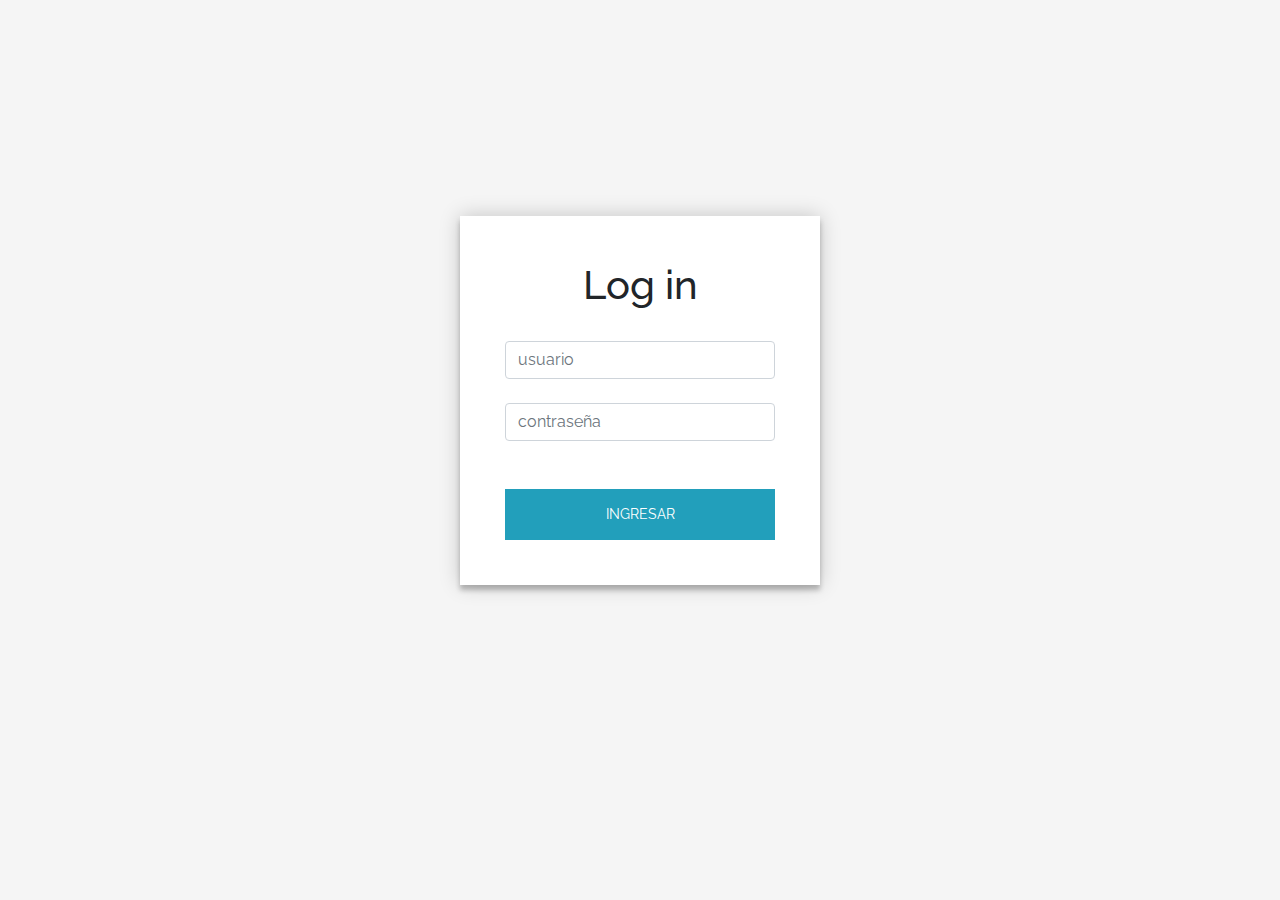
<file: index.html>
<!DOCTYPE html>
<!-- saved from url=(0049)https://getbootstrap.com/docs/4.3/examples/album/ -->
<html lang="en">
  <head>
    <meta http-equiv="Content-Type" content="text/html; charset=UTF-8" />
    <meta
      name="viewport"
      content="width=device-width, initial-scale=1, shrink-to-fit=no"
    />
    <meta name="description" content="" />
    <title>eMercado - Todo lo que busques está aquí</title>

    <link
      rel="canonical"
      href="https://getbootstrap.com/docs/4.3/examples/album/"
    />
    <link
      href="https://fonts.googleapis.com/css?family=Raleway:300,300i,400,400i,700,700i,900,900i"
      rel="stylesheet"
    />
    <!-- Bootstrap core CSS -->
    <link href="css/bootstrap.min.css" rel="stylesheet" />
    <link href="css/styles.css" rel="stylesheet" />
    <link rel="stylesheet" href="css/login.css">
    <style>
      html,
      body {
        height: 100%;
      }

      body {
        display: -ms-flexbox;
        display: flex;
        -ms-flex-align: center;
        align-items: center;
        padding-top: 40px;
        padding-bottom: 40px;
        background-color: #f5f5f5;
      }

      .signin {
        width: 100%;
        max-width: 330px;
        padding: 15px;
        margin: auto;
      }
    </style>
  </head>

  <body class="text-center">
    <div class="container form-group">
      <h1>Log in</h1>
      <br />
      <input
        class="form-control"
        type="text"
        id="user"
        placeholder="usuario"
      /><br />
      <input
        class="form-control"
        type="password"
        id="password"
        placeholder="contraseña"
      /><br />
      <span id="msj"></span><br>
      <button class="loginbutton" id="ingresar" onclick="verificar()">ingresar </button>
    </div>

    <script src="js/init.js"></script>
    <script src="js/login.js"></script>
  </body>
</html>
</file>
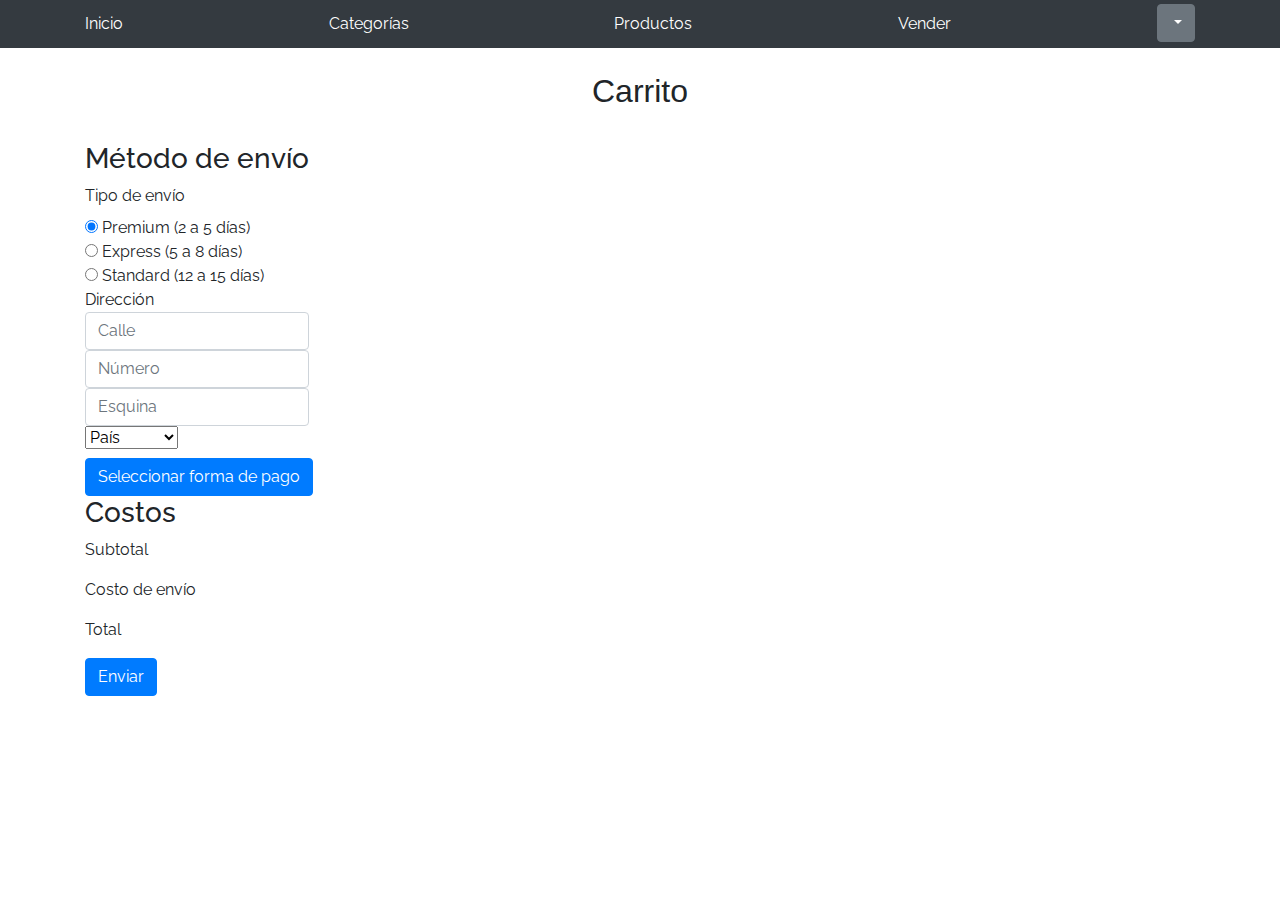
<file: cart.html>
<!DOCTYPE html>
<!-- saved from url=(0049)https://getbootstrap.com/docs/4.3/examples/album/ -->
<html lang="en">

<head>
  <meta http-equiv="Content-Type" content="text/html; charset=UTF-8">

  <meta name="viewport" content="width=device-width, initial-scale=1, shrink-to-fit=no">
  <meta name="description" content="">
  <title>eMercado - Todo lo que busques está aquí</title>

  <link rel="canonical" href="https://getbootstrap.com/docs/4.3/examples/album/">
  <link href="https://fonts.googleapis.com/css?family=Raleway:300,300i,400,400i,700,700i,900,900i" rel="stylesheet">

  <style>
    .bd-placeholder-img {
      font-size: 1.125rem;
      text-anchor: middle;
      -webkit-user-select: none;
      -moz-user-select: none;
      -ms-user-select: none;
      user-select: none;
    }

    @media (min-width: 768px) {
      .bd-placeholder-img-lg {
        font-size: 3.5rem;
      }
    }
  </style>
  <link href="css/bootstrap.min.css" rel="stylesheet">
  <link href="css/styles.css" rel="stylesheet">
  <link href="css/dropzone.css" rel="stylesheet">
   <link rel="stylesheet" href="css/cart.css"> 
</head>

<body>
  <nav class="site-header sticky-top py-1 bg-dark">
    <div class="container d-flex flex-column flex-md-row justify-content-between">
      <a class="py-2 d-none d-md-inline-block" href="inicio.html">Inicio</a>
      <a class="py-2 d-none d-md-inline-block" href="categories.html">Categorías</a>
      <a class="py-2 d-none d-md-inline-block" href="products.html">Productos</a>
      <a class="py-2 d-none d-md-inline-block" href="sell.html">Vender</a>
      <div class="dropdown">
        <a class="btn btn-secondary dropdown-toggle" href="#" role="button" id="hola" data-toggle="dropdown" aria-haspopup="true" aria-expanded="false">
    
        </a>
      
        <div class="dropdown-menu" aria-labelledby="dropdownMenuLink">
          <a class="dropdown-item" href="cart.html">Mi Carrito</a>
          <a class="dropdown-item" href="my-profile.html">Mi Perfil </a>
          <div class="dropdown-divider"></div>
          <a class="dropdown-item" href="index.html"  onclick="desconectar()">Cerrar sesión</a>
        </div>
      </div>
    </div>
  </nav>

    <main role="main" class="pb-5">
      <div class="text-center p-4">
          <h2>Carrito</h2>
        </div>
        <div class="container">
          <div class="row">
              <div class="list-group" id="carrito">
              </div>
          </div>
      </div>
      

      <div class="container">
        <h3>Método de envío</h3>
        <form action="">
          <label for="tipo-de-envio">Tipo de envío</label><br>
          <input type="radio" name="envio" value="0.15" onchange="subtotal();" checked> Premium (2 a 5 días) <br>
          <input type="radio" name="envio" value="0.07" onchange="subtotal();"> Express (5 a 8 días) <br>
          <input type="radio" name="envio" value="0.05" onchange="subtotal();"> Standard (12 a 15 días) <br>
        </form>

        <form action="" class="needs-validation">
          <label for="direccion">Dirección
            <input type="text" class="form-control" id="calle" placeholder="Calle">
            <input type="text" class="form-control" id="nump" placeholder="Número">
            <input type="text" class="form-control" id="esq" placeholder="Esquina">
            <select class="form-select" aria-label="Default select example">
              <option selected>País</option>
              <option value="1">Uruguay</option>
              <option value="2">Argentina</option>
              <option value="3">Brasil</option>
            </select>
          </label>
         <br>
          
        </form>
      </div>

      <!--modal forma de pago-->
      <div class="container">
        <button type="button" class="btn btn-primary" data-toggle="modal" data-target="#exampleModal">
          Seleccionar forma de pago
        </button>
      </div>
     
      <div class="modal fade" id="exampleModal" tabindex="-1" role="dialog" aria-labelledby="exampleModalLabel" aria-hidden="true">
        <div class="modal-dialog" role="document">
          <div class="modal-content">
            <div class="modal-header">
              <h5 class="modal-title" id="exampleModalLabel">Seleccionar forma de pago </h5>
              <button type="button" class="close" data-dismiss="modal" aria-label="Close">
                <span aria-hidden="true">&times;</span>
              </button>
            </div>
            <div class="modal-body" >
              <form class="needs-validation" novalidate>
                <input type="radio" name="tipo-envio" id="tar"> Tarjeta de crédito <br> <br>
                <input type="number" name="tipo-envio" id="num-tarjeta" placeholder="Número de la tarjeta"> <input type="number" name="tipo-envio" id="cvv-tarjeta" placeholder="CVV"> <br><br>
                <input type="number" name= "tipo-envio" id= "venc-tarjeta" placeholder="Vencimiento"> <br>
                <input type="radio" name="tipo-envio" id="transf"> Trasferencia bancaria <br>
                <input type="number" name="tipo-envio" id="num-cuenta" placeholder="Nro de cuenta"> <br>
              </form>
            </div>
            <div class="modal-footer">
              <button type="button" class="btn btn-secondary" data-dismiss="modal">Cerrar</button>
              <button type="button" class="btn btn-primary" onclick="validar()">Guardar</button>
            </div>
          </div>
        </div>
      </div>
            <!--fin modal forma de pago-->
        
            <div class="container">
              <h3>Costos</h3>
              <p>Subtotal <span id="ver-subtotal"></span></p> 
              <p>Costo de envío <span id="ver-costo-envio"></span></p> 
              <p>Total <span id="ver-total"></span></p> 
              <button class="btn btn-primary" onclick="validardir();"> Enviar</button>
            </div>
  </main>
  
  <div id="spinner-wrapper">
    <div class="lds-ring">
      <div></div>
      <div></div>
      <div></div>
      <div></div>
    </div>
  </div>
  <script src="js/jquery-3.4.1.min.js"></script>
  <script src="js/bootstrap.bundle.min.js"></script>
  <script src="js/dropzone.js"></script>
  <script src="js/init.js"></script>
  <script src="js/cart.js"></script>
  <script src="js/login.js"></script>
  <script>
    let usuario = JSON.parse(localStorage.getItem("usuario"));
    document.getElementById("hola").innerHTML = "Hola, " + usuario.nombre + "!";
  </script>
</body>

</html>
</file>
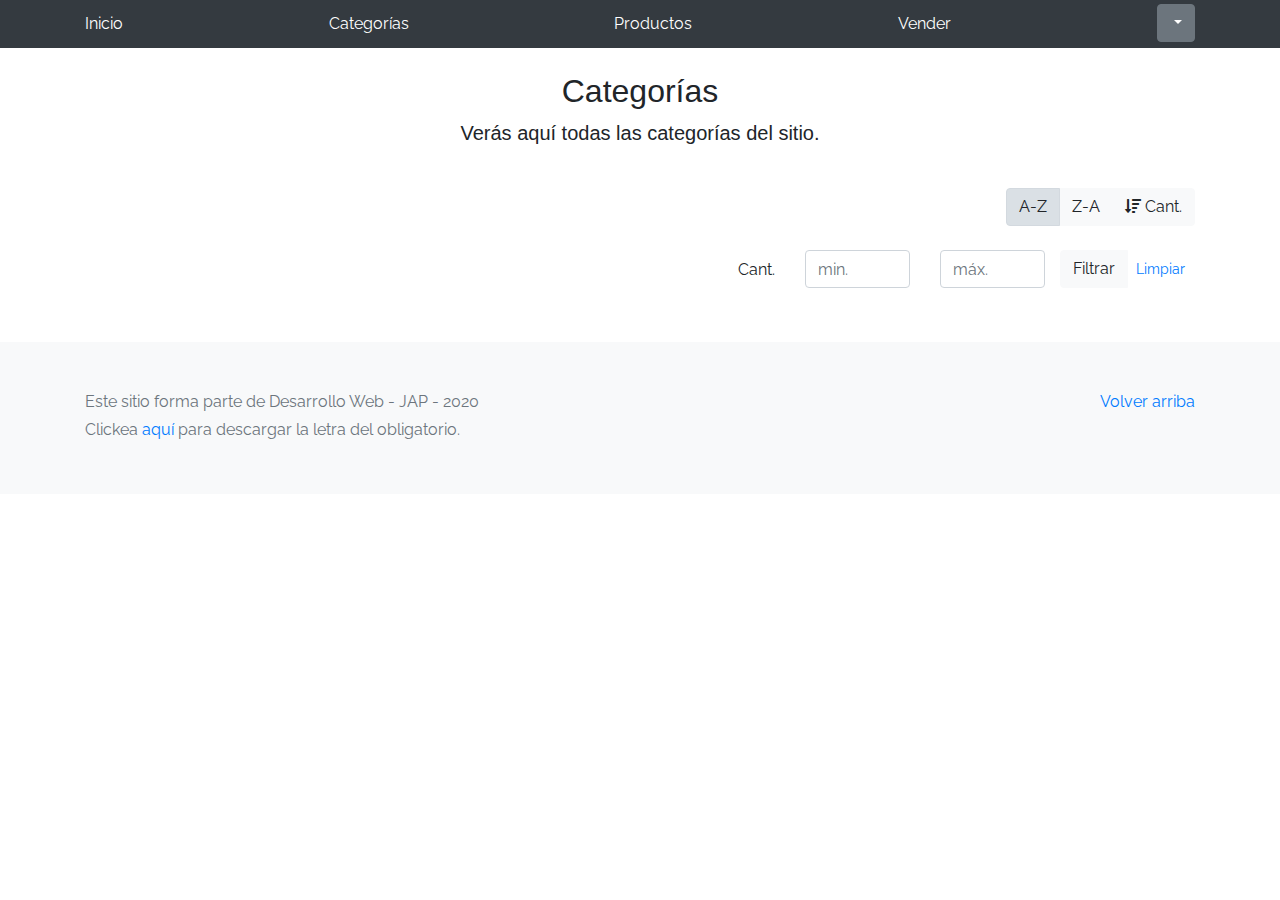
<file: categories.html>
<!DOCTYPE html>
<!-- saved from url=(0049)https://getbootstrap.com/docs/4.3/examples/album/ -->
<html lang="en">
  <head>
    <meta http-equiv="Content-Type" content="text/html; charset=UTF-8">
    <meta name="viewport" content="width=device-width, initial-scale=1, shrink-to-fit=no">
    <meta name="description" content="">
    <title>eMercado - Todo lo que busques está aquí</title>

    <link rel="canonical" href="https://getbootstrap.com/docs/4.3/examples/album/">
    <link href="https://fonts.googleapis.com/css?family=Raleway:300,300i,400,400i,700,700i,900,900i" rel="stylesheet">
    <link href="css/font-awesome.min.css" rel="stylesheet">

    <link href="css/bootstrap.min.css" rel="stylesheet">
    <link href="css/styles.css" rel="stylesheet">
  </head>
  <body>
    <nav class="site-header sticky-top py-1 bg-dark">
      <div class="container d-flex flex-column flex-md-row justify-content-between">
        <a class="py-2 d-none d-md-inline-block" href="inicio.html">Inicio</a>
        <a class="py-2 d-none d-md-inline-block" href="categories.html">Categorías</a>
        <a class="py-2 d-none d-md-inline-block" href="products.html">Productos</a>
        <a class="py-2 d-none d-md-inline-block" href="sell.html">Vender</a>
        <div class="dropdown">
          <a class="btn btn-secondary dropdown-toggle" href="#" role="button" id="hola" data-toggle="dropdown" aria-haspopup="true" aria-expanded="false">
      
          </a>
        
          <div class="dropdown-menu" aria-labelledby="dropdownMenuLink">
            <a class="dropdown-item" href="cart.html">Mi Carrito</a>
            <a class="dropdown-item" href="my-profile.html">Mi Perfil </a>
            <div class="dropdown-divider"></div>
            <a class="dropdown-item" href="index.html"  onclick="desconectar()">Cerrar sesión</a>
          </div>
        </div>
      </div>
    </nav>
    <main role="main" class="pb-5">
        <div class="text-center p-4">
            <h2>Categorías</h2>
            <p class="lead">Verás aquí todas las categorías del sitio.</p>
        </div>
        <div class="container">
            <div class="row">
                <div class="col text-right">
                    <div class="btn-group btn-group-toggle mb-4" data-toggle="buttons">
                        <label class="btn btn-light active" id="sortAsc" >
                            <input type="radio" name="options" autocomplete="off" checked>A-Z
                        </label>
                        <label class="btn btn-light" id="sortDesc" >
                            <input type="radio" name="options" autocomplete="off">Z-A
                        </label>
                        <label class="btn btn-light" id="sortByCount" >
                            <input type="radio" name="options" autocomplete="off"><i class="fas fa-sort-amount-down mr-1"></i>Cant.
                        </label>
                    </div>
                </div>
            </div>
            <div class="row justify-content-end">
              <div class="col-md-6"></div>
                <div class="col-md-6 col-sm-12 mb-1 container">
                  <div class="row container p-0 m-0">
                    <div class="col">
                      <p class="font-weight-normal text-right my-2">Cant.</p>
                    </div>
                    <div class="col">
                      <input class="form-control" type="number" placeholder="min." id="rangeFilterCountMin">
                    </div>
                    <div class="col">
                      <input class="form-control" type="number" placeholder="máx." id="rangeFilterCountMax">
                    </div>
                    <div class="col-3 p-0">
                      <div class="btn-group" role="group">
                        <button class="btn btn-light btn-block" id="rangeFilterCount">Filtrar</button>
                        <button class="btn btn-link btn-sm" id="clearRangeFilter">Limpiar</button>
                      </div>
                    </div>
                  </div>
                </div>
            </div>
            <div class="row">
                <div class="list-group" id="cat-list-container">
                </div>
            </div>
        </div>
    </main>
    <footer class="text-muted bg-light">
      <div class="container">
        <p class="float-right">
          <a href="#">Volver arriba</a>
        </p>
        <p>Este sitio forma parte de Desarrollo Web - JAP - 2020</p>
        <p>Clickea <a target="_blank" href="Letra.pdf">aquí</a> para descargar la letra del obligatorio.</p>
      </div>
    </footer>
    <div id="spinner-wrapper"><div class="lds-ring"><div></div><div></div><div></div><div></div></div></div>
    <script src="js/jquery-3.4.1.min.js"></script>
    <script src="js/bootstrap.bundle.min.js"></script>
    <script src="js/init.js"></script>
    <script src="js/categories.js"></script>
    <script src="js/login.js"></script>
    <script>
      let usuario = JSON.parse(localStorage.getItem("usuario"));
      document.getElementById("hola").innerHTML = "Hola, " + usuario.nombre + "!";
    </script>
  </body>
</html>
</file>
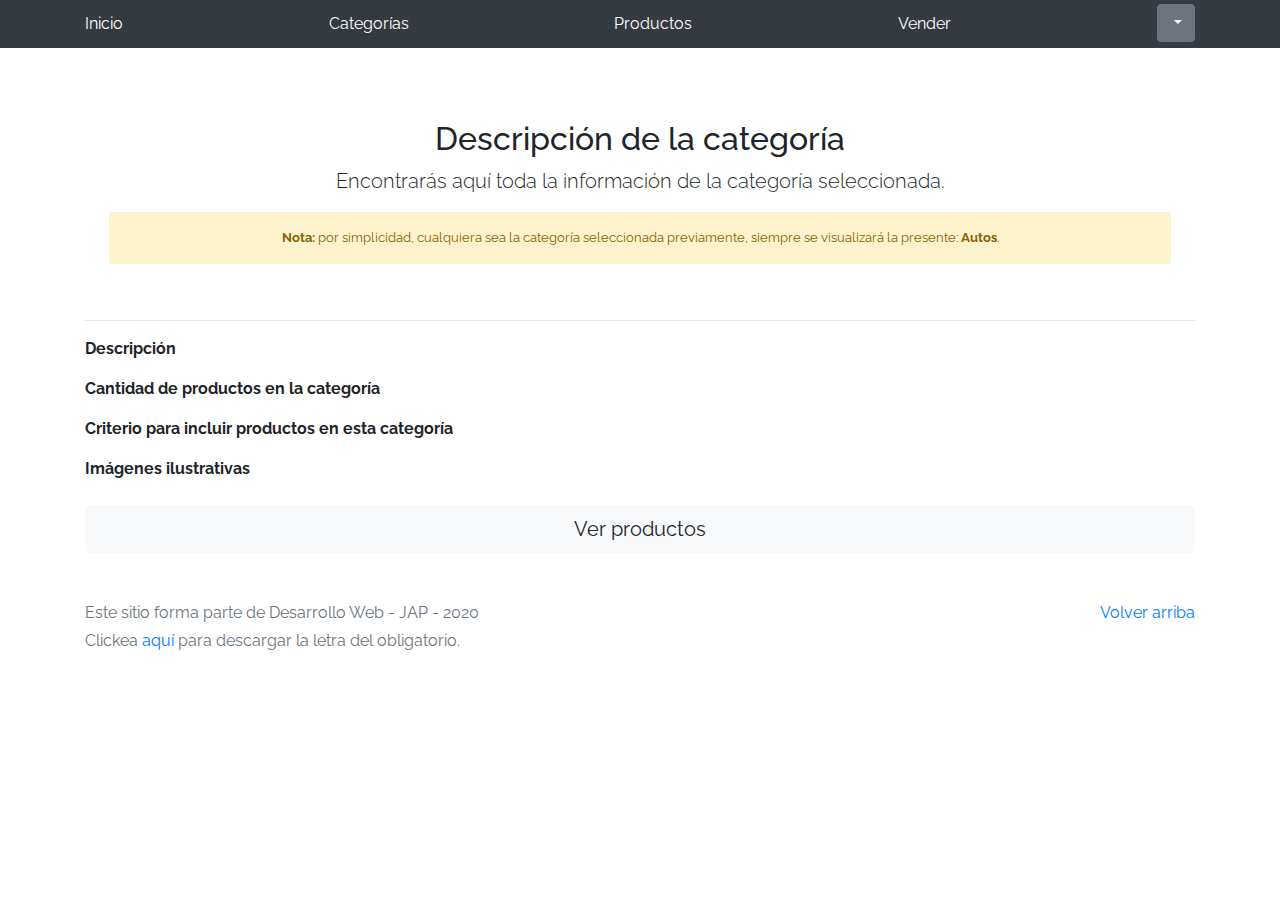
<file: category-info.html>
<!DOCTYPE html>
<!-- saved from url=(0049)https://getbootstrap.com/docs/4.3/examples/album/ -->
<html lang="en">

<head>
  <meta http-equiv="Content-Type" content="text/html; charset=UTF-8">
  <meta name="viewport" content="width=device-width, initial-scale=1, shrink-to-fit=no">
  <meta name="description" content="">
  <title>eMercado - Todo lo que busques está aquí</title>

  <link rel="canonical" href="https://getbootstrap.com/docs/4.3/examples/album/">
  <link href="https://fonts.googleapis.com/css?family=Raleway:300,300i,400,400i,700,700i,900,900i" rel="stylesheet">
  <!-- Bootstrap core CSS -->
  <link href="css/bootstrap.min.css" rel="stylesheet">
  <link href="css/styles.css" rel="stylesheet">
</head>

<body>
  <nav class="site-header sticky-top py-1 bg-dark">
    <div class="container d-flex flex-column flex-md-row justify-content-between">
      <a class="py-2 d-none d-md-inline-block" href="inicio.html">Inicio</a>
      <a class="py-2 d-none d-md-inline-block" href="categories.html">Categorías</a>
      <a class="py-2 d-none d-md-inline-block" href="products.html">Productos</a>
      <a class="py-2 d-none d-md-inline-block" href="sell.html">Vender</a>
      <div class="dropdown">
        <a class="btn btn-secondary dropdown-toggle" href="#" role="button" id="hola" data-toggle="dropdown" aria-haspopup="true" aria-expanded="false">
    
        </a>
      
        <div class="dropdown-menu" aria-labelledby="dropdownMenuLink">
          <a class="dropdown-item" href="cart.html">Mi Carrito</a>
          <a class="dropdown-item" href="my-profile.html">Mi Perfil </a>
          <div class="dropdown-divider"></div>
          <a class="dropdown-item" href="index.html"  onclick="desconectar()">Cerrar sesión</a>
        </div>
      </div>
    </div>
  </nav>
  <main role="main">
    <div class="container mt-5">
      <div class="text-center p-4">
        <h2>Descripción de la categoría</h2>
        <p class="lead">Encontrarás aquí toda la información de la categoría seleccionada.</p>
        <p class="small alert-warning py-3"><strong>Nota: </strong>por simplicidad, cualquiera sea la categoría
          seleccionada previamente, siempre se visualizará la presente: <strong>Autos</strong>.</p>
      </div>
      <h3 id="categoryName"></h3>
      <hr class="my-3">
      <dl>
        <dt>Descripción</dt>
        <dd>
          <p id="categoryDescription"></p>
        </dd>

        <dt>Cantidad de productos en la categoría</dt>
        <dd>
          <p id="productCount"></p>
        </dd>

        <dt>Criterio para incluir productos en esta categoría</dt>
        <dd>
          <p id="productCriteria"></p>
        </dd>

        <dt>Imágenes ilustrativas</dt>
        <dd>
          <div class="row text-center text-lg-left pt-2" id="productImagesGallery">
          </div>
        </dd>
      </dl>
      <a type="button" class="btn btn-light btn-lg btn-block" href="products.html">Ver productos</a>
    </div>
  </main>
  <footer class="text-muted">
    <div class="container">
      <p class="float-right">
        <a href="#">Volver arriba</a>
      </p>
      <p>Este sitio forma parte de Desarrollo Web - JAP - 2020</p>
      <p>Clickea <a target="_blank" href="Letra.pdf">aquí</a> para descargar la letra del obligatorio.</p>
    </div>
  </footer>
  <div id="spinner-wrapper">
    <div class="lds-ring">
      <div></div>
      <div></div>
      <div></div>
      <div></div>
    </div>
  </div>
  <script src="js/jquery-3.4.1.min.js"></script>
  <script src="js/bootstrap.bundle.min.js"></script>
  <script src="js/init.js"></script>
  <script src="js/category-info.js"></script>
  <script src="js/login.js"></script>
  <script>
    let usuario = JSON.parse(localStorage.getItem("usuario"));
    document.getElementById("hola").innerHTML = "Hola, " + usuario.nombre + "!";
  </script>
</body>

</html>
</file>
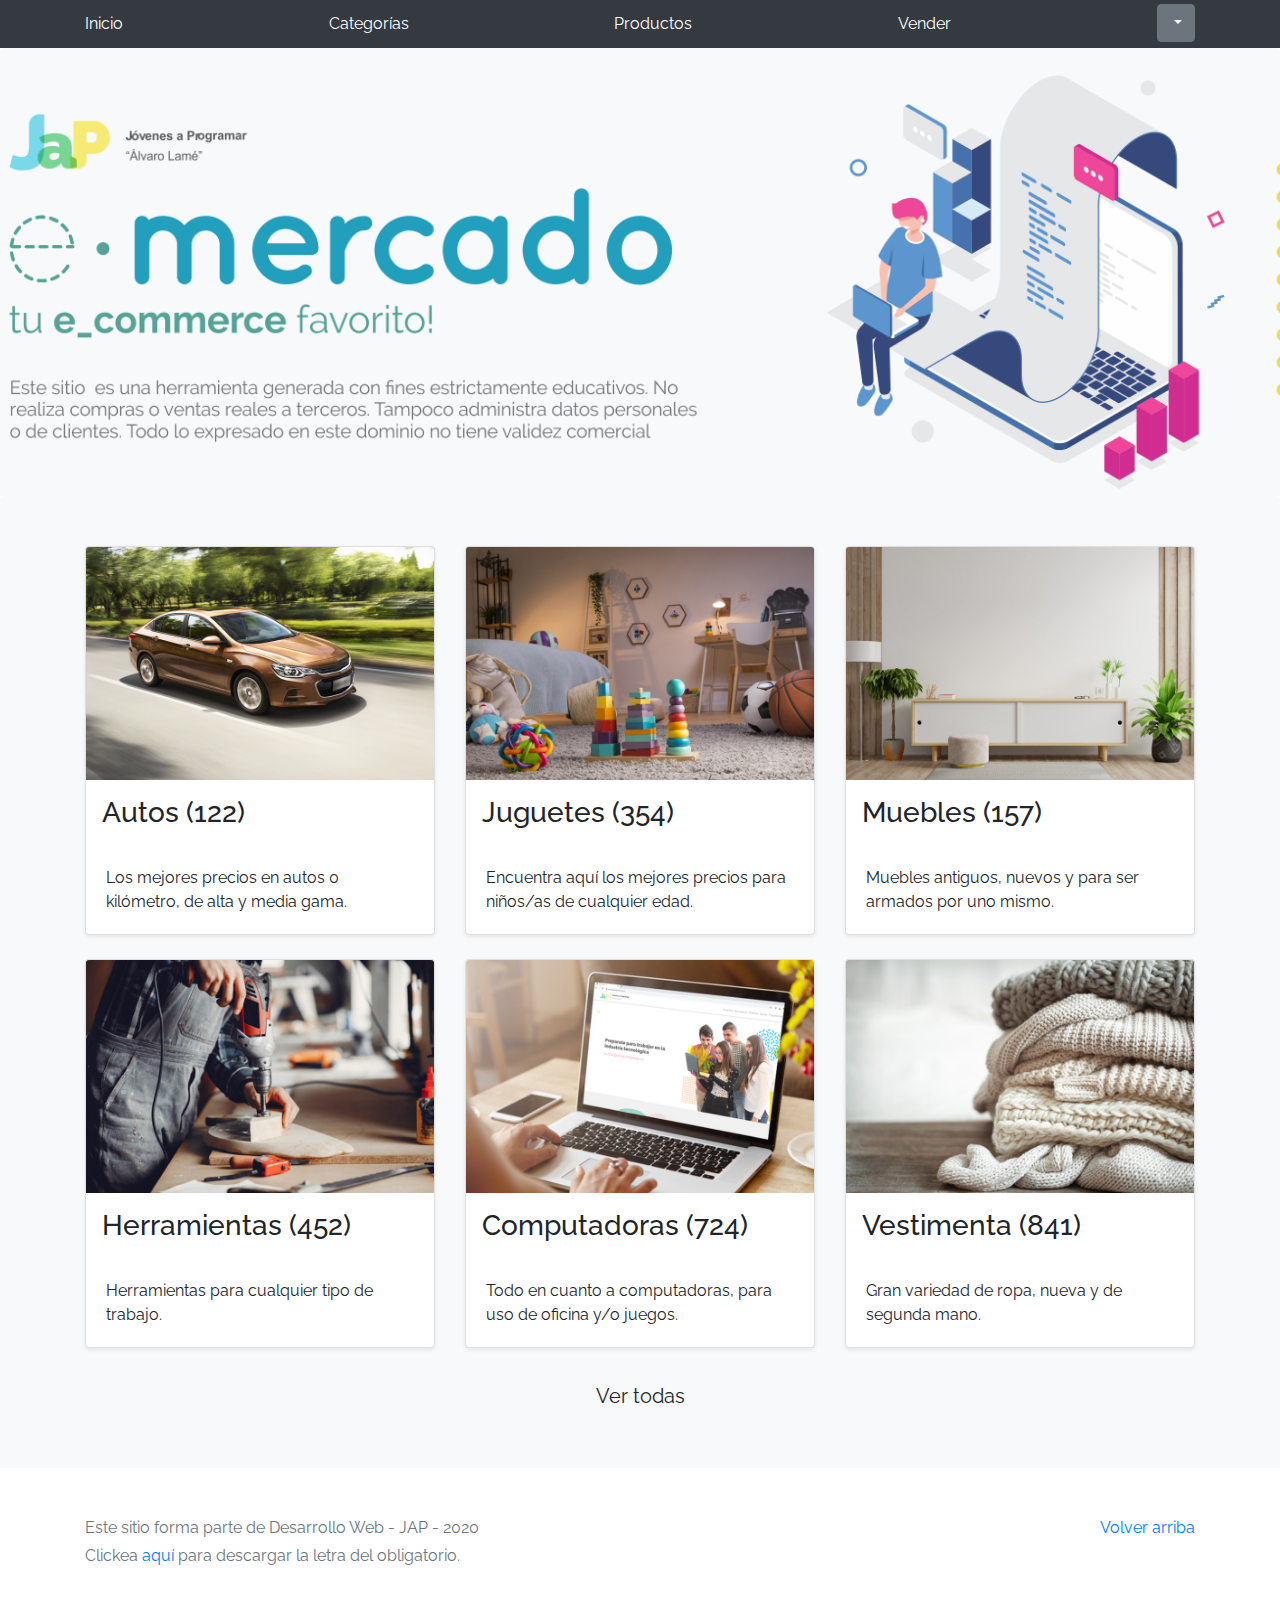
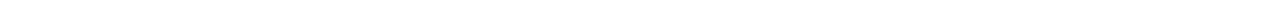
<file: inicio.html>
<!DOCTYPE html>
<!-- saved from url=(0049)https://getbootstrap.com/docs/4.3/examples/album/ -->
<html lang="en">
  <head>
    <meta http-equiv="Content-Type" content="text/html; charset=UTF-8" />
    <meta
      name="viewport"
      content="width=device-width, initial-scale=1, shrink-to-fit=no"
    />
    <meta name="description" content="" />
    <title>eMercado - Todo lo que busques está aquí</title>

    <link
      rel="canonical"
      href="https://getbootstrap.com/docs/4.3/examples/album/"
    />
    <link
      href="https://fonts.googleapis.com/css?family=Raleway:300,300i,400,400i,700,700i,900,900i"
      rel="stylesheet"
    />
    <!-- Bootstrap core CSS -->
    <link href="css/bootstrap.min.css" rel="stylesheet" />
    <link href="css/styles.css" rel="stylesheet" />
  </head>
  <body>
    <nav class="site-header sticky-top py-1 bg-dark">
      <div
        class="container d-flex flex-column flex-md-row justify-content-between"
      >
        <a class="py-2 d-none d-md-inline-block" href="inicio.html">Inicio</a>
        <a class="py-2 d-none d-md-inline-block" href="categories.html"
          >Categorías</a
        >
        <a class="py-2 d-none d-md-inline-block" href="products.html"
          >Productos</a
        >
        <a class="py-2 d-none d-md-inline-block" href="sell.html">Vender</a>
        <div class="dropdown">
          <a class="btn btn-secondary dropdown-toggle" href="#" role="button" id="hola" data-toggle="dropdown" aria-haspopup="true" aria-expanded="false">
      
          </a>
        
          <div class="dropdown-menu" aria-labelledby="dropdownMenuLink">
            <a class="dropdown-item" href="cart.html">Mi Carrito</a>
            <a class="dropdown-item" href="my-profile.html">Mi Perfil </a>
            <div class="dropdown-divider"></div>
            <a class="dropdown-item" href="index.html"  onclick="desconectar()">Cerrar sesión</a>
          </div>
        </div>

        
     
      </div>
    </nav>
    <main role="main">
      <section class="jumbotron text-center">
        <div class="m-5">
          <h1></h1>
        </div>
      </section>
      <div class="album py-5 bg-light">
        <div class="container">
          <div class="row">
            <div class="col-md-4">
              <a href="categories.html" class="card mb-4 shadow-sm custom-card">
                <img
                  class="bd-placeholder-img card-img-top"
                  src="img/cat1.jpg"
                />
                <h3 class="m-3">Autos (122)</h3>
                <div class="card-body">
                  <p class="card-text">
                    Los mejores precios en autos 0 kilómetro, de alta y media
                    gama.
                  </p>
                </div>
              </a>
            </div>
            <div class="col-md-4">
              <a href="categories.html" class="card mb-4 shadow-sm custom-card">
                <img
                  class="bd-placeholder-img card-img-top"
                  src="img/cat2.jpg"
                />
                <h3 class="m-3">Juguetes (354)</h3>
                <div class="card-body">
                  <p class="card-text">
                    Encuentra aquí los mejores precios para niños/as de
                    cualquier edad.
                  </p>
                </div>
              </a>
            </div>
            <div class="col-md-4">
              <a href="categories.html" class="card mb-4 shadow-sm custom-card">
                <img
                  class="bd-placeholder-img card-img-top"
                  src="img/cat3.jpg"
                />
                <h3 class="m-3">Muebles (157)</h3>
                <div class="card-body">
                  <p class="card-text">
                    Muebles antiguos, nuevos y para ser armados por uno mismo.
                  </p>
                </div>
              </a>
            </div>
            <div class="col-md-4">
              <a href="categories.html" class="card mb-4 shadow-sm custom-card">
                <img
                  class="bd-placeholder-img card-img-top"
                  src="img/cat4.jpg"
                />
                <h3 class="m-3">Herramientas (452)</h3>
                <div class="card-body">
                  <p class="card-text">
                    Herramientas para cualquier tipo de trabajo.
                  </p>
                </div>
              </a>
            </div>
            <div class="col-md-4">
              <a href="categories.html" class="card mb-4 shadow-sm custom-card">
                <img
                  class="bd-placeholder-img card-img-top"
                  src="img/cat5.jpg"
                />
                <h3 class="m-3">Computadoras (724)</h3>
                <div class="card-body">
                  <p class="card-text">
                    Todo en cuanto a computadoras, para uso de oficina y/o
                    juegos.
                  </p>
                </div>
              </a>
            </div>
            <div class="col-md-4">
              <a href="categories.html" class="card mb-4 shadow-sm custom-card">
                <img
                  class="bd-placeholder-img card-img-top"
                  src="img/cat6.jpg"
                />
                <h3 class="m-3">Vestimenta (841)</h3>
                <div class="card-body">
                  <p class="card-text">
                    Gran variedad de ropa, nueva y de segunda mano.
                  </p>
                </div>
              </a>
            </div>
          </div>
          <div class="row">
            <a
              type="button"
              class="btn btn-light btn-lg btn-block"
              href="categories.html"
              >Ver todas</a
            >
          </div>
        </div>
      </div>
    </main>
    <footer class="text-muted">
      <div class="container">
        <p class="float-right">
          <a href="#">Volver arriba</a>
        </p>
        <p>Este sitio forma parte de Desarrollo Web - JAP - 2020</p>
        <p>
          Clickea <a target="_blank" href="Letra.pdf">aquí</a> para descargar la
          letra del obligatorio.
        </p>
      </div>
    </footer>
    <script src="js/jquery-3.4.1.min.js"></script>
    <script src="js/bootstrap.bundle.min.js"></script>
    <script src="js/init.js"></script>
    <script src="js/login.js"></script>
    
    <script>
      let usuario = JSON.parse(localStorage.getItem("usuario"));
      document.getElementById("hola").innerHTML = "Hola, " + usuario.nombre + "!";
    </script>
  </body>
</html>
</file>
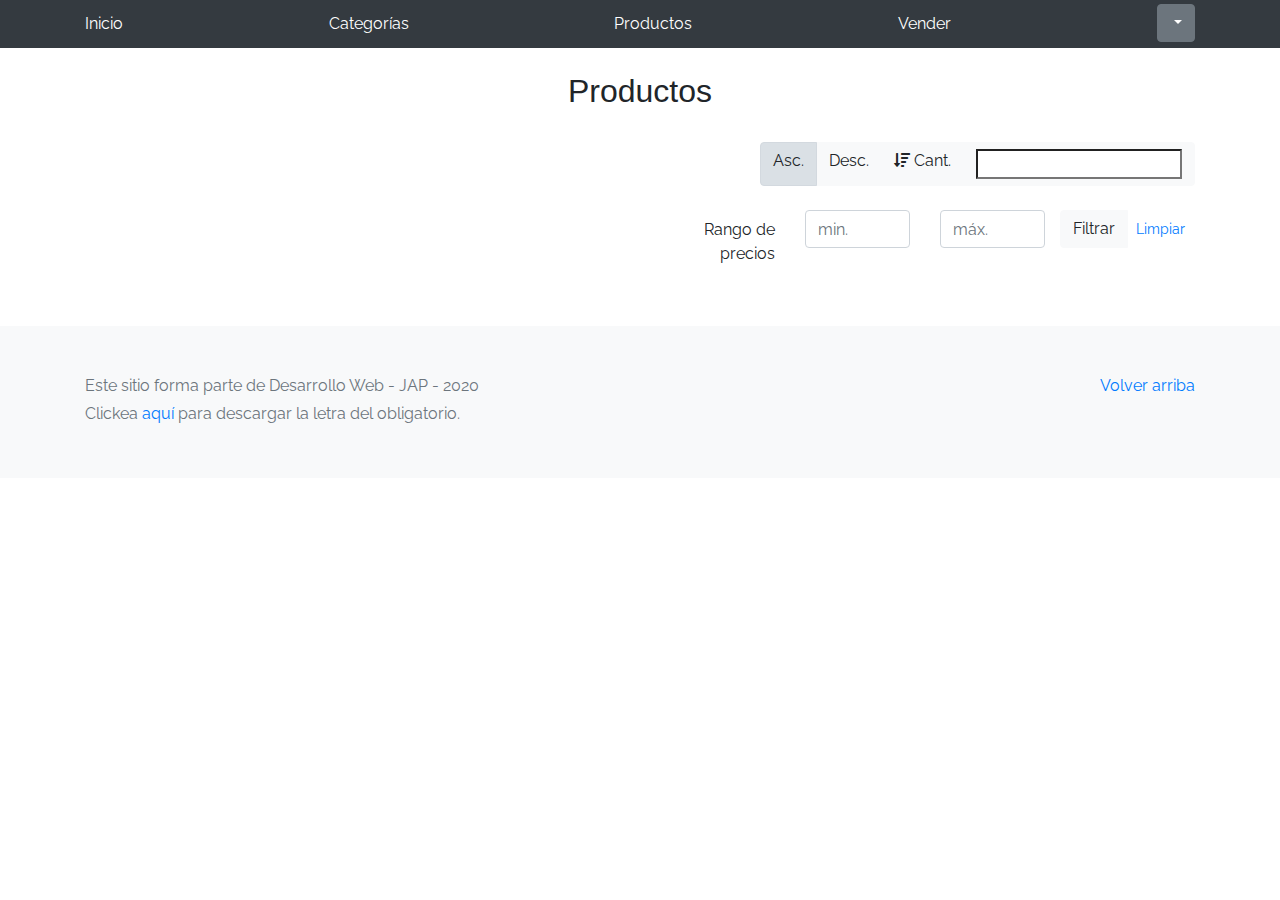
<file: products.html>
<!DOCTYPE html>
<!-- saved from url=(0049)https://getbootstrap.com/docs/4.3/examples/album/ -->
<html lang="en">
  <head>
    <meta http-equiv="Content-Type" content="text/html; charset=UTF-8">
    <meta name="viewport" content="width=device-width, initial-scale=1, shrink-to-fit=no">
    <meta name="description" content="">
    <title>eMercado - Todo lo que busques está aquí</title>

    <link rel="canonical" href="https://getbootstrap.com/docs/4.3/examples/album/">
    <link href="https://fonts.googleapis.com/css?family=Raleway:300,300i,400,400i,700,700i,900,900i" rel="stylesheet">
    <link href="css/font-awesome.min.css" rel="stylesheet">
    <link href="css/bootstrap.min.css" rel="stylesheet">
    <link href="css/styles.css" rel="stylesheet">
 
  </head>
  <body>
    <nav class="site-header sticky-top py-1 bg-dark">
      <div class="container d-flex flex-column flex-md-row justify-content-between">
        <a class="py-2 d-none d-md-inline-block" href="inicio.html">Inicio</a>
        <a class="py-2 d-none d-md-inline-block" href="categories.html">Categorías</a>
        <a class="py-2 d-none d-md-inline-block" href="products.html">Productos</a>
        <a class="py-2 d-none d-md-inline-block" href="sell.html">Vender</a>
        <div class="dropdown">
          <a class="btn btn-secondary dropdown-toggle" href="#" role="button" id="hola" data-toggle="dropdown" aria-haspopup="true" aria-expanded="false">
      
          </a>
        
          <div class="dropdown-menu" aria-labelledby="dropdownMenuLink">
            <a class="dropdown-item" href="cart.html">Mi Carrito</a>
            <a class="dropdown-item" href="my-profile.html">Mi Perfil </a>
            <div class="dropdown-divider"></div>
            <a class="dropdown-item" href="index.html"  onclick="desconectar()">Cerrar sesión</a>
          </div>
        </div>
      </div>
    </nav>
     <main role="main" class="pb-5">
    <div class="text-center p-4">
        <h2>Productos</h2>
      </div>
    </div>
</div>
<div class="container">
<div class="row">
  <div class="col text-right">
      <div class="btn-group btn-group-toggle mb-4" data-toggle="buttons">
          <label class="btn btn-light active"id="ordenarasc" onclick="llamarasc();" >
              <input type="radio" name="options" autocomplete="off" checked>Asc.
          </label>
          <label class="btn btn-light" id="ordenardesc" onclick="llamardesc();" >
              <input type="radio" name="options" autocomplete="off">Desc.
          </label>
          <label class="btn btn-light" id="ordenarcant" onclick="llamarcant();" >
              <input type="radio" name="options" autocomplete="off"><i class="fas fa-sort-amount-down mr-1"></i>Cant.
          </label>
          <label class="btn btn-light" id="buscador">
            <input type="search" id="buscador">

          </label>
         
      </div>
  </div>
</div>
  <!--- parte del filtro-->
  <div class="row justify-content-end">
    <div class="col-md-6"></div>
      <div class="col-md-6 col-sm-12 mb-1 container">
        <div class="row container p-0 m-0">
          <div class="col">
            <p class="font-weight-normal text-right my-2">Rango de precios</p>
          </div>
          <div class="col">
            <input class="form-control" type="number" placeholder="min." id="rangomin">
          </div>
          <div class="col">
            <input class="form-control" type="number" placeholder="máx." id="rangomax">
          </div>
          <div class="col-3 p-0">
            <div class="btn-group" role="group">
              <button class="btn btn-light btn-block" id="filtrorango" onclick="rangollamar();">Filtrar</button>
              <button class="btn btn-link btn-sm" id="Limpiarfiltro" onclick="llamarlimpiarfiltro();">Limpiar</button>
             
            </div>
          </div>
        </div>
      </div>
  </div>

    </div>
    <div class="container">
      <div class="row"  id="prod-list-container">
        <div class="col-4" >
       
          </div>

        </div>
        <div class="col-4" >
         
          </div>

        </div>
          
      </div>
  </div>
       
</main>
    <footer class="text-muted bg-light">
      <div class="container">
        <p class="float-right">
          <a href="#">Volver arriba</a>
        </p>
        <p>Este sitio forma parte de Desarrollo Web - JAP - 2020</p>
        <p>Clickea <a target="_blank" href="Letra.pdf">aquí</a> para descargar la letra del obligatorio.</p>
      </div>
    </footer>
    <div id="spinner-wrapper"><div class="lds-ring"><div></div><div></div><div></div><div></div></div></div>
    <script src="js/jquery-3.4.1.min.js"></script>
    <script src="js/bootstrap.bundle.min.js"></script>
    <script src="js/init.js"></script>
    <script src="js/products.js"></script>
    <script src="js/login.js"></script>
   <script>
      let usuario = JSON.parse(localStorage.getItem("usuario"));
      document.getElementById("hola").innerHTML = "Hola, " + usuario.nombre + "!";
    </script>
  </body>
</html>
</file>
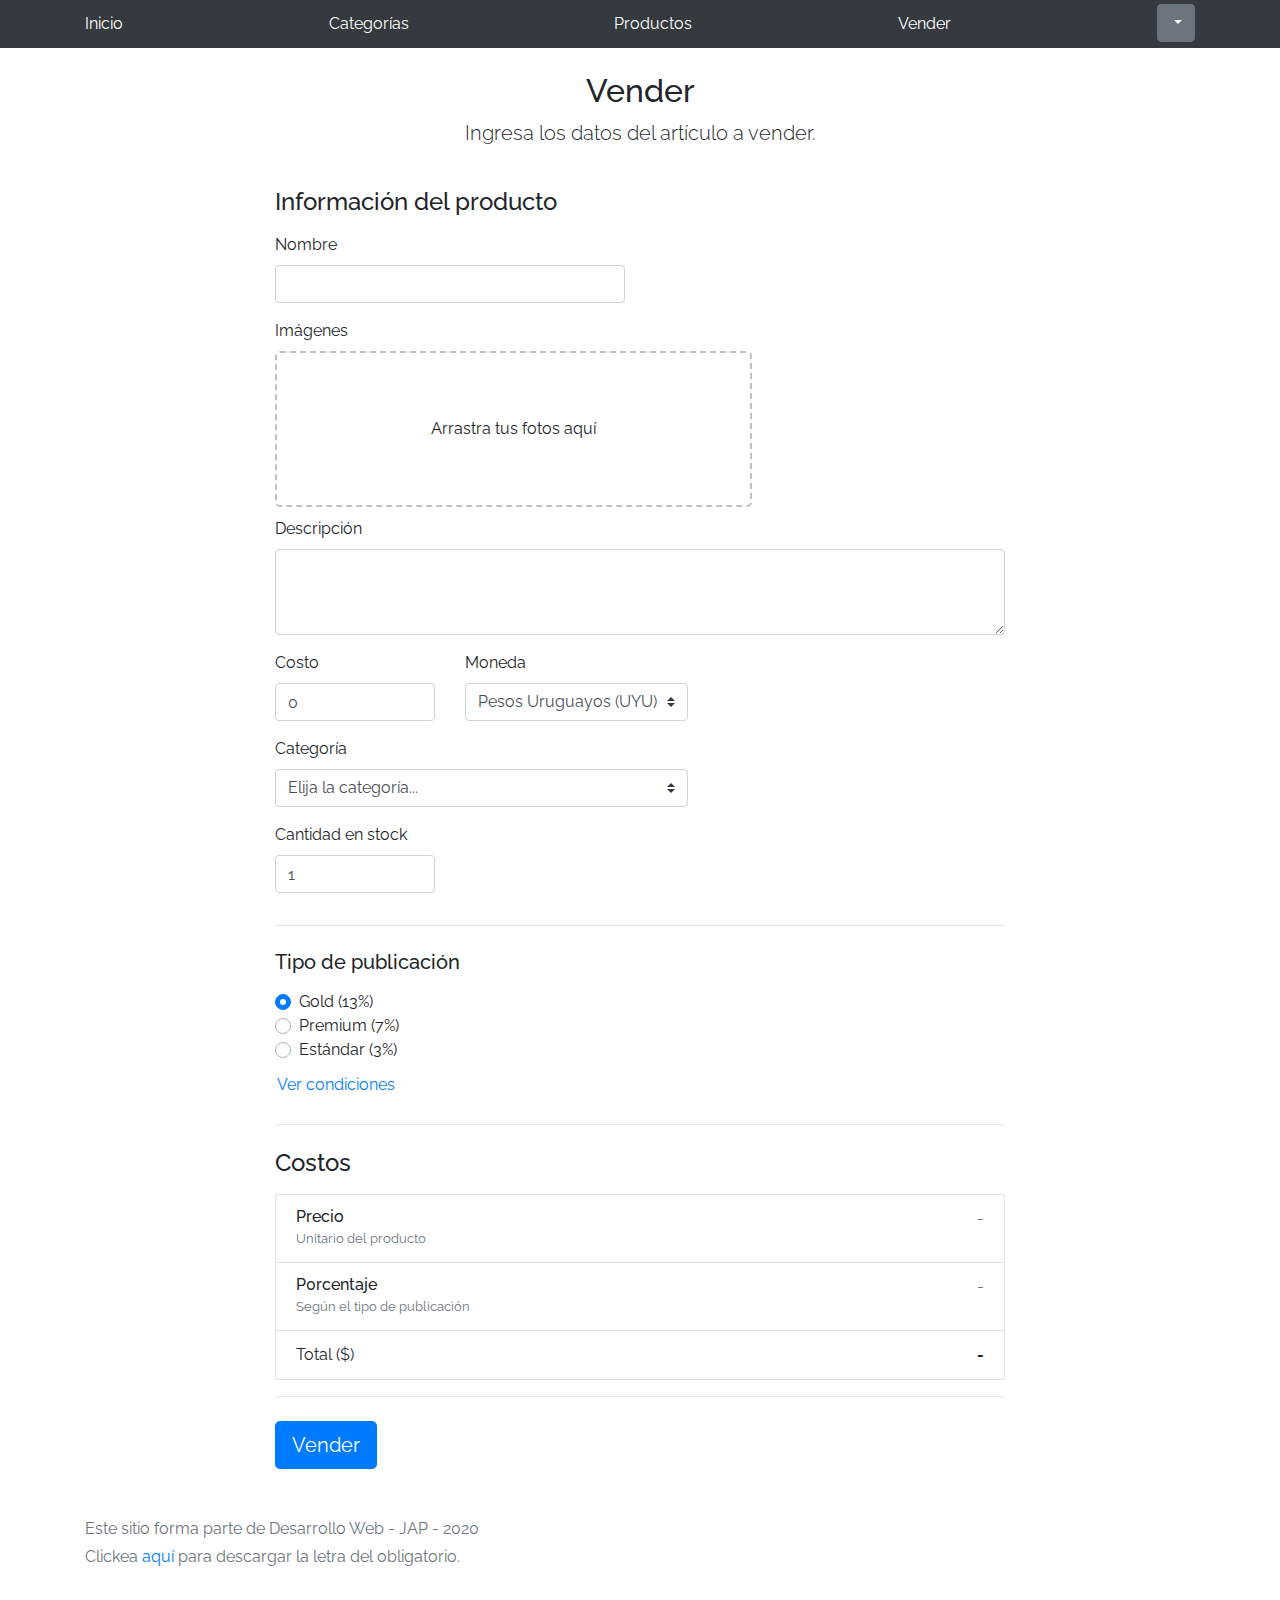
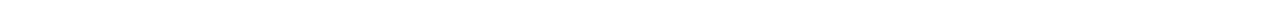
<file: sell.html>
<!DOCTYPE html>
<!-- saved from url=(0049)https://getbootstrap.com/docs/4.3/examples/album/ -->
<html lang="en"><head><meta http-equiv="Content-Type" content="text/html; charset=UTF-8">
    
    <meta name="viewport" content="width=device-width, initial-scale=1, shrink-to-fit=no">
    <meta name="description" content="">
    <title>eMercado - Todo lo que busques está aquí</title>

    <link rel="canonical" href="https://getbootstrap.com/docs/4.3/examples/album/">
    <link href="https://fonts.googleapis.com/css?family=Raleway:300,300i,400,400i,700,700i,900,900i" rel="stylesheet">

    <style>
      .bd-placeholder-img {
        font-size: 1.125rem;
        text-anchor: middle;
        -webkit-user-select: none;
        -moz-user-select: none;
        -ms-user-select: none;
        user-select: none;
      }

      @media (min-width: 768px) {
        .bd-placeholder-img-lg {
          font-size: 3.5rem;
        }
      }
    </style>
    <link href="css/bootstrap.min.css" rel="stylesheet">
    <link href="css/styles.css" rel="stylesheet">
    <link href="css/dropzone.css" rel="stylesheet">
  </head>
  <body>
    <nav class="site-header sticky-top py-1 bg-dark">
        <div class="container d-flex flex-column flex-md-row justify-content-between">
            <a class="py-2 d-none d-md-inline-block" href="inicio.html">Inicio</a>
            <a class="py-2 d-none d-md-inline-block" href="categories.html">Categorías</a>
            <a class="py-2 d-none d-md-inline-block" href="products.html">Productos</a>
            <a class="py-2 d-none d-md-inline-block" href="sell.html">Vender</a>
            <div class="dropdown">
              <a class="btn btn-secondary dropdown-toggle" href="#" role="button" id="hola" data-toggle="dropdown" aria-haspopup="true" aria-expanded="false">
          
              </a>
            
              <div class="dropdown-menu" aria-labelledby="dropdownMenuLink">
                <a class="dropdown-item" href="cart.html">Mi Carrito</a>
                <a class="dropdown-item" href="my-profile.html">Mi Perfil </a>
                <div class="dropdown-divider"></div>
                <a class="dropdown-item" href="index.html"  onclick="desconectar()">Cerrar sesión</a>
              </div>
            </div>
        </div>
    </nav>
      <div class="container">
        <div class="text-center p-4">
          <h2>Vender</h2>
          <p class="lead">Ingresa los datos del artículo a vender.</p>
        </div>
        <div class="row justify-content-md-center">
          <div class="col-md-8 order-md-1">
            <h4 class="mb-3">Información del producto</h4>
            <form class="needs-validation" id="sell-info">
              <div class="row">
                <div class="col-md-6 mb-3">
                  <label for="productName">Nombre</label>
                  <input type="text" class="form-control" id="productName" placeholder="" value="" >
                  <div class="invalid-feedback">
                    Ingresa un nombre
                  </div>
                </div>
              </div>
              <div class="row">
                <div class="col-md-8 order-md-1">
                    <label for="zip">Imágenes</label>
                    <div class="needsclick dz-clickable" id="file-upload">
                      <div class="dz-message needsclick">
                        Arrastra tus fotos aquí<br>
                      </div>
                    </div>
                </div>
              </div>
              <div class="row">
                  <div class="col-md-12 mb-3">
                      <label for="productDescription">Descripción</label>
                      <textarea class="form-control" id="productDescription" rows="3"></textarea>
                  </div>
                </div>
              <div class="row">
                <div class="col-md-3 mb-3">
                  <label for="zip">Costo</label>
                  <input type="number" class="form-control" id="productCostInput" placeholder="" required="" value="0" min="0">
                  <div class="invalid-feedback">
                    El costo debe ser mayor que 0.
                  </div>
                </div>
                <div class="col-md-4 mb-3">
                    <label for="state">Moneda</label>
                    <select class="custom-select d-block w-100" id="productCurrency" required="">
                      <option selected>Pesos Uruguayos (UYU)</option>
                      <option>Dólares (USD)</option>
                    </select>
                    <div class="invalid-feedback">
                      Ingresa una categoría válida.
                    </div>
                  </div>
              </div>
              <div class="row">
                  <div class="col-md-7 mb-3">
                  <label for="state">Categoría</label>
                  <select class="custom-select d-block w-100" id="productCategory">
                    <option value="">Elija la categoría...</option>
                    <option>Autos</option>
                    <option>Juguetes</option>
                    <option>Muebles</option>
                    <option>Herramientas</option>
                    <option>Computadoras</option>
                    <option>Vestimenta</option>
                  </select>
                  <div class="invalid-feedback">
                    Por favor ingresa una categoría válida.
                  </div>
                </div>
              </div>
              <div class="row">
                  <div class="col-md-3 mb-3">
                    <label for="productCountInput">Cantidad en stock</label>
                    <input type="number" class="form-control" id="productCountInput" placeholder="" required="" value="1" min="0">
                    <div class="invalid-feedback">
                      La cantidad es requerida.
                    </div>
                  </div>
                </div>
              <hr class="mb-4">
              <h5 class="mb-3">Tipo de publicación</h5>
              <div class="d-block my-3">
                <div class="custom-control custom-radio">
                  <input id="goldradio" name="publicationType" type="radio" class="custom-control-input" checked="" required="">
                  <label class="custom-control-label" for="goldradio">Gold (13%)</label>
                </div>
                <div class="custom-control custom-radio">
                  <input id="premiumradio" name="publicationType" type="radio" class="custom-control-input" required="">
                  <label class="custom-control-label" for="premiumradio">Premium (7%)</label>
                </div>
                <div class="custom-control custom-radio">
                  <input id="standardradio" name="publicationType" type="radio" class="custom-control-input" required="">
                  <label class="custom-control-label" for="standardradio">Estándar (3%)</label>
                </div>
                <div class="row">
                  <button type="button" class="m-1 btn btn-link" data-toggle="modal" data-target="#contidionsModal">Ver condiciones</button>
                </div>
              </div>
              <hr class="mb-4">
              <h4 class="mb-3">Costos</h4>
              <ul class="list-group mb-3">
                  <li class="list-group-item d-flex justify-content-between lh-condensed">
                    <div>
                      <h6 class="my-0">Precio</h6>
                      <small class="text-muted">Unitario del producto</small>
                    </div>
                    <span class="text-muted" id="productCostText">-</span>
                  </li>
                  <li class="list-group-item d-flex justify-content-between lh-condensed">
                    <div>
                      <h6 class="my-0">P0rcentaje</h6>
                      <small class="text-muted">Según el tipo de publicación</small>
                    </div>
                    <span class="text-muted" id="comissionText">-</span>
                  </li>
                  <li class="list-group-item d-flex justify-content-between">
                    <span>Total ($)</span>
                    <strong id="totalCostText">-</strong>
                  </li>
                </ul>
              <hr class="mb-4">
              <button class="btn btn-primary btn-lg" type="submit">Vender</button>
            </form>
          </div>
        </div>
      </div>
      <footer class="text-muted">
        <div class="container">
            <p>Este sitio forma parte de Desarrollo Web - JAP - 2020</p>
            <p>Clickea <a target="_blank" href="Letra.pdf">aquí</a> para descargar la letra del obligatorio.</p>
        </div>
      </footer>
      <div class="alert fade" role="alert" id="alertResult">
          <span id="resultSpan"></span>
          <button type="button" class="close" data-dismiss="alert" aria-label="Close">
              <span aria-hidden="true">&times;</span>
          </button>
      </div>

      <div class="modal fade" tabindex="-1" role="dialog" id="contidionsModal">
        <div class="modal-dialog" role="document">
          <div class="modal-content">
            <div class="modal-header">
              <h5 class="modal-title">Condiciones de publicación</h5>
              <button type="button" class="close" data-dismiss="modal" aria-label="Close">
                <span aria-hidden="true">&times;</span>
              </button>
            </div>
            <div class="modal-body">
              <div class="container">
                  <div class="row">
                      <h5 class="text-warning">Gold (13%)</h5>
                      <p class="muted text-justify">Tu producto se verá de forma promocionada en portada, además de las condiciones de Premium y Estándar.</p>
                  </div>
                  <hr>
                  <div class="row">
                      <h5 class="text-primary">Stándar (7%)</h5>
                      <p class="muted text-justify">Se mostrará el producto en los primeros lugares de resultados de búsqueda, así cómo cuando se ingrese a la categoría que pertenezca.</p>
                  </div>
                  <hr>
                  <div class="row">
                      <h5 class="text-secondary">Estándar (3%)</h5>
                      <p class="muted text-justify">El producto se listará en la categoría correspondiente, así como en los resultados de búsquedas que coincidan con las palabras claves en el nombre.</p>
                  </div>
              </div>
            </div>
            <div class="modal-footer">
              <button type="button" class="btn btn-primary" data-dismiss="modal">Cerrar</button>
            </div>
          </div>
        </div>
      </div>
      <div id="spinner-wrapper"><div class="lds-ring"><div></div><div></div><div></div><div></div></div></div>
      <script src="js/jquery-3.4.1.min.js"></script>
      <script src="js/bootstrap.bundle.min.js"></script>
      <script src="js/dropzone.js"></script>
      <script src="js/init.js"></script>
      <script src="js/sell.js"></script>
      <script src="js/login.js"></script>
      <script>
        let usuario = JSON.parse(localStorage.getItem("usuario"));
        document.getElementById("hola").innerHTML = "Hola, " + usuario.nombre + "!";
      </script>
    </body>
</html>
</file>
<file: css/styles.css>
.jumbotron, .card-body, .container, .site-header{
    font-family: 'Raleway', serif !important;
}

.jumbotron .display-4{
    font-weight: bold;
}

.jumbotron {
  height: 50vh;
  padding: 5em inherit;
  margin-bottom: 0;
  background-color: #53C0FB;
  background: url('../img/cover_back.png');
  background-size: cover;
  background-position: center;
  background-repeat: no-repeat;
  color: black;
  font-weight: bold;
}

@media (min-width: 768px) {
  .jumbotron {
    padding-top: 6rem;
    padding-bottom: 6rem;
  }
}

.jumbotron p:last-child {
  margin-bottom: 0;
}

.jumbotron-heading {
  font-weight: 300;
}

.jumbotron .container {
  max-width: 40rem;
  background-color: rgba(255, 255, 255, 0.5);
  border-radius: 10px;
  text-shadow: 1px 1px 2px grey;
}

.jumbotron .lead{
  font-size: 38px;
}

footer {
  padding-top: 3rem;
  padding-bottom: 3rem;
}

footer p {
  margin-bottom: .25rem;
}

.site-header a {
  color: white;
  transition: ease-in-out color .15s;
}

.light-text {
  color: white;
}

.site-header .dropdown-menu a {
  color: black;
}

.dropzone{
  border: 2px dashed #0087F7;
  border-radius: 5px;
  background: white;
}

.alert{
  position: fixed;
  top:80px;
  width: 50%;
  left: 50%;
  transform: translate(-50%, 0);
}

.lds-ring {
  display: inline-block;
  position: relative;
  width: 64px;
  height: 64px;
  top:50%;
  left: 50%;
}
.lds-ring div {
  box-sizing: border-box;
  display: block;
  position: absolute;
  width: 51px;
  height: 51px;
  margin: 6px;
  border: 6px solid #fff;
  border-radius: 50%;
  animation: lds-ring 1.2s cubic-bezier(0.5, 0, 0.5, 1) infinite;
  border-color: #fff transparent transparent transparent;
}
.lds-ring div:nth-child(1) {
  animation-delay: -0.45s;
}
.lds-ring div:nth-child(2) {
  animation-delay: -0.3s;
}
.lds-ring div:nth-child(3) {
  animation-delay: -0.15s;
}
@keyframes lds-ring {
  0% {
    transform: rotate(0deg);
  }
  100% {
    transform: rotate(360deg);
  }
}

#spinner-wrapper{
  position: fixed;
  background-color: rgba(0,0,0,0.5);
  width:100%;
  height: 100%;
  top:0;
  left:0;
  z-index: 1021;
  display: none;
}

a.custom-card,
a.custom-card:hover {
  color: inherit;
  text-decoration: inherit;
}

.checked {
  color: orange;
}

.newcombtn {
  font-family: 'Raleway', serif;
  outline: 0;
  background: #229fbb;
  width: 10%;
  border: 0;
  padding: 15px;
  color: #ffffff;
  font-size: 14px;
  -webkit-transition: all 0.3 ease;
  transition: all 0.3 ease;
  cursor: pointer;
}
</file>
<file: css/login.css>
/* este es el estilo del log in */
.container {
  position: relative;
  z-index: 1;
  background: #ffffff;
  max-width: 360px;
  margin: 0 auto 100px;
  padding: 45px;
  text-align: center;
  box-shadow: 0 0 20px 0 rgba(0, 0, 0, 0.2),
    0 5px 5px 0 rgba(0, 0, 0, 0.24);
}

.loginbutton {
  font-family: "Raleway", serif;
  text-transform: uppercase;
  outline: 0;
  background: #229fbb;
  width: 100%;
  border: 0;
  padding: 15px;
  color: #ffffff;
  font-size: 14px;
  -webkit-transition: all 0.3 ease;
  transition: all 0.3 ease;
  cursor: pointer;
}

.isInvalid {
  background-color: pink;
  border-color: red;
 
}
</file>
<file: css/dropzone.css>
/*
 * The MIT License
 * Copyright (c) 2012 Matias Meno <m@tias.me>
 */
.dropzone, .dropzone * {
  box-sizing: border-box; }

.dropzone {
  position: relative; }
  .dropzone .dz-preview {
    position: relative;
    display: inline-block;
    width: 120px;
    margin: 0.5em; }
    .dropzone .dz-preview .dz-progress {
      display: block;
      height: 15px;
      border: 1px solid #aaa; }
      .dropzone .dz-preview .dz-progress .dz-upload {
        display: block;
        height: 100%;
        width: 0;
        background: green; }
    .dropzone .dz-preview .dz-error-message {
      color: red;
      display: none; }
    .dropzone .dz-preview.dz-error .dz-error-message, .dropzone .dz-preview.dz-error .dz-error-mark {
      display: block; }
    .dropzone .dz-preview.dz-success .dz-success-mark {
      display: block; }
    .dropzone .dz-preview .dz-error-mark, .dropzone .dz-preview .dz-success-mark {
      position: absolute;
      display: none;
      left: 30px;
      top: 30px;
      width: 54px;
      height: 58px;
      left: 50%;
      margin-left: -27px; }

@-webkit-keyframes passing-through {
  0% {
    opacity: 0;
    -webkit-transform: translateY(40px);
    -moz-transform: translateY(40px);
    -ms-transform: translateY(40px);
    -o-transform: translateY(40px);
    transform: translateY(40px); }
  30%, 70% {
    opacity: 1;
    -webkit-transform: translateY(0px);
    -moz-transform: translateY(0px);
    -ms-transform: translateY(0px);
    -o-transform: translateY(0px);
    transform: translateY(0px); }
  100% {
    opacity: 0;
    -webkit-transform: translateY(-40px);
    -moz-transform: translateY(-40px);
    -ms-transform: translateY(-40px);
    -o-transform: translateY(-40px);
    transform: translateY(-40px); } }
@-moz-keyframes passing-through {
  0% {
    opacity: 0;
    -webkit-transform: translateY(40px);
    -moz-transform: translateY(40px);
    -ms-transform: translateY(40px);
    -o-transform: translateY(40px);
    transform: translateY(40px); }
  30%, 70% {
    opacity: 1;
    -webkit-transform: translateY(0px);
    -moz-transform: translateY(0px);
    -ms-transform: translateY(0px);
    -o-transform: translateY(0px);
    transform: translateY(0px); }
  100% {
    opacity: 0;
    -webkit-transform: translateY(-40px);
    -moz-transform: translateY(-40px);
    -ms-transform: translateY(-40px);
    -o-transform: translateY(-40px);
    transform: translateY(-40px); } }
@keyframes passing-through {
  0% {
    opacity: 0;
    -webkit-transform: translateY(40px);
    -moz-transform: translateY(40px);
    -ms-transform: translateY(40px);
    -o-transform: translateY(40px);
    transform: translateY(40px); }
  30%, 70% {
    opacity: 1;
    -webkit-transform: translateY(0px);
    -moz-transform: translateY(0px);
    -ms-transform: translateY(0px);
    -o-transform: translateY(0px);
    transform: translateY(0px); }
  100% {
    opacity: 0;
    -webkit-transform: translateY(-40px);
    -moz-transform: translateY(-40px);
    -ms-transform: translateY(-40px);
    -o-transform: translateY(-40px);
    transform: translateY(-40px); } }
@-webkit-keyframes slide-in {
  0% {
    opacity: 0;
    -webkit-transform: translateY(40px);
    -moz-transform: translateY(40px);
    -ms-transform: translateY(40px);
    -o-transform: translateY(40px);
    transform: translateY(40px); }
  30% {
    opacity: 1;
    -webkit-transform: translateY(0px);
    -moz-transform: translateY(0px);
    -ms-transform: translateY(0px);
    -o-transform: translateY(0px);
    transform: translateY(0px); } }
@-moz-keyframes slide-in {
  0% {
    opacity: 0;
    -webkit-transform: translateY(40px);
    -moz-transform: translateY(40px);
    -ms-transform: translateY(40px);
    -o-transform: translateY(40px);
    transform: translateY(40px); }
  30% {
    opacity: 1;
    -webkit-transform: translateY(0px);
    -moz-transform: translateY(0px);
    -ms-transform: translateY(0px);
    -o-transform: translateY(0px);
    transform: translateY(0px); } }
@keyframes slide-in {
  0% {
    opacity: 0;
    -webkit-transform: translateY(40px);
    -moz-transform: translateY(40px);
    -ms-transform: translateY(40px);
    -o-transform: translateY(40px);
    transform: translateY(40px); }
  30% {
    opacity: 1;
    -webkit-transform: translateY(0px);
    -moz-transform: translateY(0px);
    -ms-transform: translateY(0px);
    -o-transform: translateY(0px);
    transform: translateY(0px); } }
@-webkit-keyframes pulse {
  0% {
    -webkit-transform: scale(1);
    -moz-transform: scale(1);
    -ms-transform: scale(1);
    -o-transform: scale(1);
    transform: scale(1); }
  10% {
    -webkit-transform: scale(1.1);
    -moz-transform: scale(1.1);
    -ms-transform: scale(1.1);
    -o-transform: scale(1.1);
    transform: scale(1.1); }
  20% {
    -webkit-transform: scale(1);
    -moz-transform: scale(1);
    -ms-transform: scale(1);
    -o-transform: scale(1);
    transform: scale(1); } }
@-moz-keyframes pulse {
  0% {
    -webkit-transform: scale(1);
    -moz-transform: scale(1);
    -ms-transform: scale(1);
    -o-transform: scale(1);
    transform: scale(1); }
  10% {
    -webkit-transform: scale(1.1);
    -moz-transform: scale(1.1);
    -ms-transform: scale(1.1);
    -o-transform: scale(1.1);
    transform: scale(1.1); }
  20% {
    -webkit-transform: scale(1);
    -moz-transform: scale(1);
    -ms-transform: scale(1);
    -o-transform: scale(1);
    transform: scale(1); } }
@keyframes pulse {
  0% {
    -webkit-transform: scale(1);
    -moz-transform: scale(1);
    -ms-transform: scale(1);
    -o-transform: scale(1);
    transform: scale(1); }
  10% {
    -webkit-transform: scale(1.1);
    -moz-transform: scale(1.1);
    -ms-transform: scale(1.1);
    -o-transform: scale(1.1);
    transform: scale(1.1); }
  20% {
    -webkit-transform: scale(1);
    -moz-transform: scale(1);
    -ms-transform: scale(1);
    -o-transform: scale(1);
    transform: scale(1); } }
#file-upload, #file-upload * {
  box-sizing: border-box; }

#file-upload {
  min-height: 150px;
  border: 2px dashed silver;
  border-radius: 5px;
  background: white;
margin-bottom: 10px;}
  #file-upload.dz-clickable {
    cursor: pointer; }
    #file-upload.dz-clickable * {
      cursor: default; }
    #file-upload.dz-clickable .dz-message, #file-upload.dz-clickable .dz-message * {
      cursor: pointer; }
  #file-upload.dz-started .dz-message {
    display: none; }
  #file-upload.dz-drag-hover {
    border-style: solid; }
    #file-upload.dz-drag-hover .dz-message {
      opacity: 0.5; }
  #file-upload .dz-message {
    text-align: center;
    margin: 4em 0; }
  #file-upload .dz-preview {
    position: relative;
    display: inline-block;
    vertical-align: top;
    margin: 16px;
    min-height: 100px; }
    #file-upload .dz-preview:hover {
      z-index: 1000; }
      #file-upload .dz-preview:hover .dz-details {
        opacity: 1; }
    #file-upload .dz-preview.dz-file-preview .dz-image {
      border-radius: 20px;
      background: #999;
      background: linear-gradient(to bottom, #eee, #ddd); }
    #file-upload .dz-preview.dz-file-preview .dz-details {
      opacity: 1; }
    #file-upload .dz-preview.dz-image-preview {
      background: white; }
      #file-upload .dz-preview.dz-image-preview .dz-details {
        -webkit-transition: opacity 0.2s linear;
        -moz-transition: opacity 0.2s linear;
        -ms-transition: opacity 0.2s linear;
        -o-transition: opacity 0.2s linear;
        transition: opacity 0.2s linear; }
    #file-upload .dz-preview .dz-remove {
      font-size: 14px;
      text-align: center;
      display: block;
      cursor: pointer;
      border: none; }
      #file-upload .dz-preview .dz-remove:hover {
        text-decoration: underline; }
    #file-upload .dz-preview:hover .dz-details {
      opacity: 1; }
    #file-upload .dz-preview .dz-details {
      z-index: 20;
      position: absolute;
      top: 0;
      left: 0;
      opacity: 0;
      font-size: 13px;
      min-width: 100%;
      max-width: 100%;
      padding: 2em 1em;
      text-align: center;
      color: rgba(0, 0, 0, 0.9);
      line-height: 150%; }
      #file-upload .dz-preview .dz-details .dz-size {
        margin-bottom: 1em;
        font-size: 16px; }
      #file-upload .dz-preview .dz-details .dz-filename {
        white-space: nowrap; }
        #file-upload .dz-preview .dz-details .dz-filename:hover span {
          border: 1px solid rgba(200, 200, 200, 0.8);
          background-color: rgba(255, 255, 255, 0.8); }
        #file-upload .dz-preview .dz-details .dz-filename:not(:hover) {
          overflow: hidden;
          text-overflow: ellipsis; }
          #file-upload .dz-preview .dz-details .dz-filename:not(:hover) span {
            border: 1px solid transparent; }
      #file-upload .dz-preview .dz-details .dz-filename span, #file-upload .dz-preview .dz-details .dz-size span {
        background-color: rgba(255, 255, 255, 0.4);
        padding: 0 0.4em;
        border-radius: 3px; }
    #file-upload .dz-preview:hover .dz-image img {
      -webkit-transform: scale(1.05, 1.05);
      -moz-transform: scale(1.05, 1.05);
      -ms-transform: scale(1.05, 1.05);
      -o-transform: scale(1.05, 1.05);
      transform: scale(1.05, 1.05);
      -webkit-filter: blur(8px);
      filter: blur(8px); }
    #file-upload .dz-preview .dz-image {
      border-radius: 20px;
      overflow: hidden;
      width: 120px;
      height: 120px;
      position: relative;
      display: block;
      z-index: 10; }
      #file-upload .dz-preview .dz-image img {
        display: block; }
    #file-upload .dz-preview.dz-success .dz-success-mark {
      -webkit-animation: passing-through 3s cubic-bezier(0.77, 0, 0.175, 1);
      -moz-animation: passing-through 3s cubic-bezier(0.77, 0, 0.175, 1);
      -ms-animation: passing-through 3s cubic-bezier(0.77, 0, 0.175, 1);
      -o-animation: passing-through 3s cubic-bezier(0.77, 0, 0.175, 1);
      animation: passing-through 3s cubic-bezier(0.77, 0, 0.175, 1); }
    #file-upload .dz-preview.dz-error .dz-error-mark {
      opacity: 1;
      -webkit-animation: slide-in 3s cubic-bezier(0.77, 0, 0.175, 1);
      -moz-animation: slide-in 3s cubic-bezier(0.77, 0, 0.175, 1);
      -ms-animation: slide-in 3s cubic-bezier(0.77, 0, 0.175, 1);
      -o-animation: slide-in 3s cubic-bezier(0.77, 0, 0.175, 1);
      animation: slide-in 3s cubic-bezier(0.77, 0, 0.175, 1); }
    #file-upload .dz-preview .dz-success-mark, #file-upload .dz-preview .dz-error-mark {
      pointer-events: none;
      opacity: 0;
      z-index: 500;
      position: absolute;
      display: block;
      top: 50%;
      left: 50%;
      margin-left: -27px;
      margin-top: -27px; }
      #file-upload .dz-preview .dz-success-mark svg, #file-upload .dz-preview .dz-error-mark svg {
        display: block;
        width: 54px;
        height: 54px; }
    #file-upload .dz-preview.dz-processing .dz-progress {
      opacity: 1;
      -webkit-transition: all 0.2s linear;
      -moz-transition: all 0.2s linear;
      -ms-transition: all 0.2s linear;
      -o-transition: all 0.2s linear;
      transition: all 0.2s linear; }
    #file-upload .dz-preview.dz-complete .dz-progress {
      opacity: 0;
      -webkit-transition: opacity 0.4s ease-in;
      -moz-transition: opacity 0.4s ease-in;
      -ms-transition: opacity 0.4s ease-in;
      -o-transition: opacity 0.4s ease-in;
      transition: opacity 0.4s ease-in; }
    #file-upload .dz-preview:not(.dz-processing) .dz-progress {
      -webkit-animation: pulse 6s ease infinite;
      -moz-animation: pulse 6s ease infinite;
      -ms-animation: pulse 6s ease infinite;
      -o-animation: pulse 6s ease infinite;
      animation: pulse 6s ease infinite; }
    #file-upload .dz-preview .dz-progress {
      opacity: 1;
      z-index: 1000;
      pointer-events: none;
      position: absolute;
      height: 16px;
      left: 50%;
      top: 50%;
      margin-top: -8px;
      width: 80px;
      margin-left: -40px;
      background: rgba(255, 255, 255, 0.9);
      -webkit-transform: scale(1);
      border-radius: 8px;
      overflow: hidden; }
      #file-upload .dz-preview .dz-progress .dz-upload {
        background: #333;
        background: linear-gradient(to bottom, #666, #444);
        position: absolute;
        top: 0;
        left: 0;
        bottom: 0;
        width: 0;
        -webkit-transition: width 300ms ease-in-out;
        -moz-transition: width 300ms ease-in-out;
        -ms-transition: width 300ms ease-in-out;
        -o-transition: width 300ms ease-in-out;
        transition: width 300ms ease-in-out; }
    #file-upload .dz-preview.dz-error .dz-error-message {
      display: block; }
    #file-upload .dz-preview.dz-error:hover .dz-error-message {
      opacity: 1;
      pointer-events: auto; }
    #file-upload .dz-preview .dz-error-message {
      pointer-events: none;
      z-index: 1000;
      position: absolute;
      display: block;
      display: none;
      opacity: 0;
      -webkit-transition: opacity 0.3s ease;
      -moz-transition: opacity 0.3s ease;
      -ms-transition: opacity 0.3s ease;
      -o-transition: opacity 0.3s ease;
      transition: opacity 0.3s ease;
      border-radius: 8px;
      font-size: 13px;
      top: 130px;
      left: -10px;
      width: 140px;
      background: #be2626;
      background: linear-gradient(to bottom, #be2626, #a92222);
      padding: 0.5em 1.2em;
      color: white; }
      #file-upload .dz-preview .dz-error-message:after {
        content: '';
        position: absolute;
        top: -6px;
        left: 64px;
        width: 0;
        height: 0;
        border-left: 6px solid transparent;
        border-right: 6px solid transparent;
        border-bottom: 6px solid #be2626; }

#file-upload .dz-preview.dz-error .dz-error-message, #file-upload .dz-preview.dz-error .dz-error-mark{
  display: none;
}
</file>
<file: css/cart.css>
.invalido {
    border-color: red;
}
</file>
